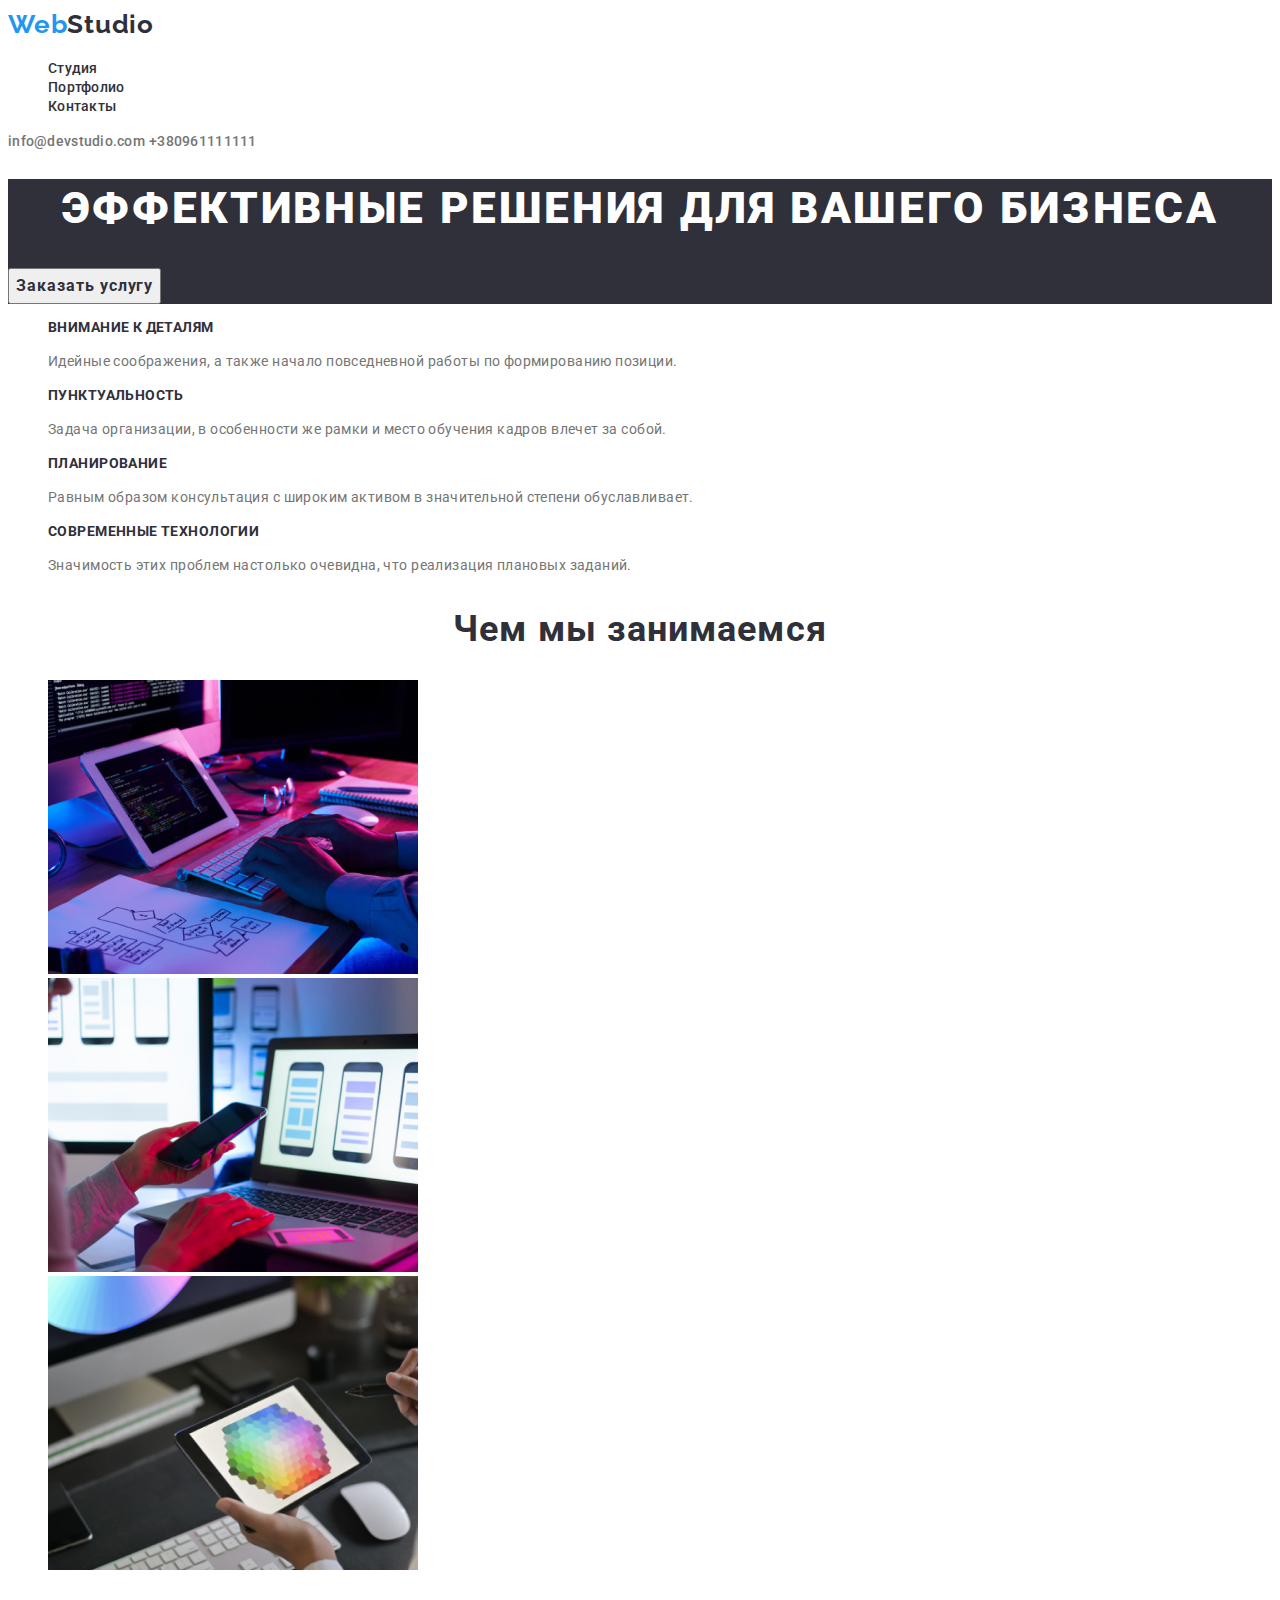
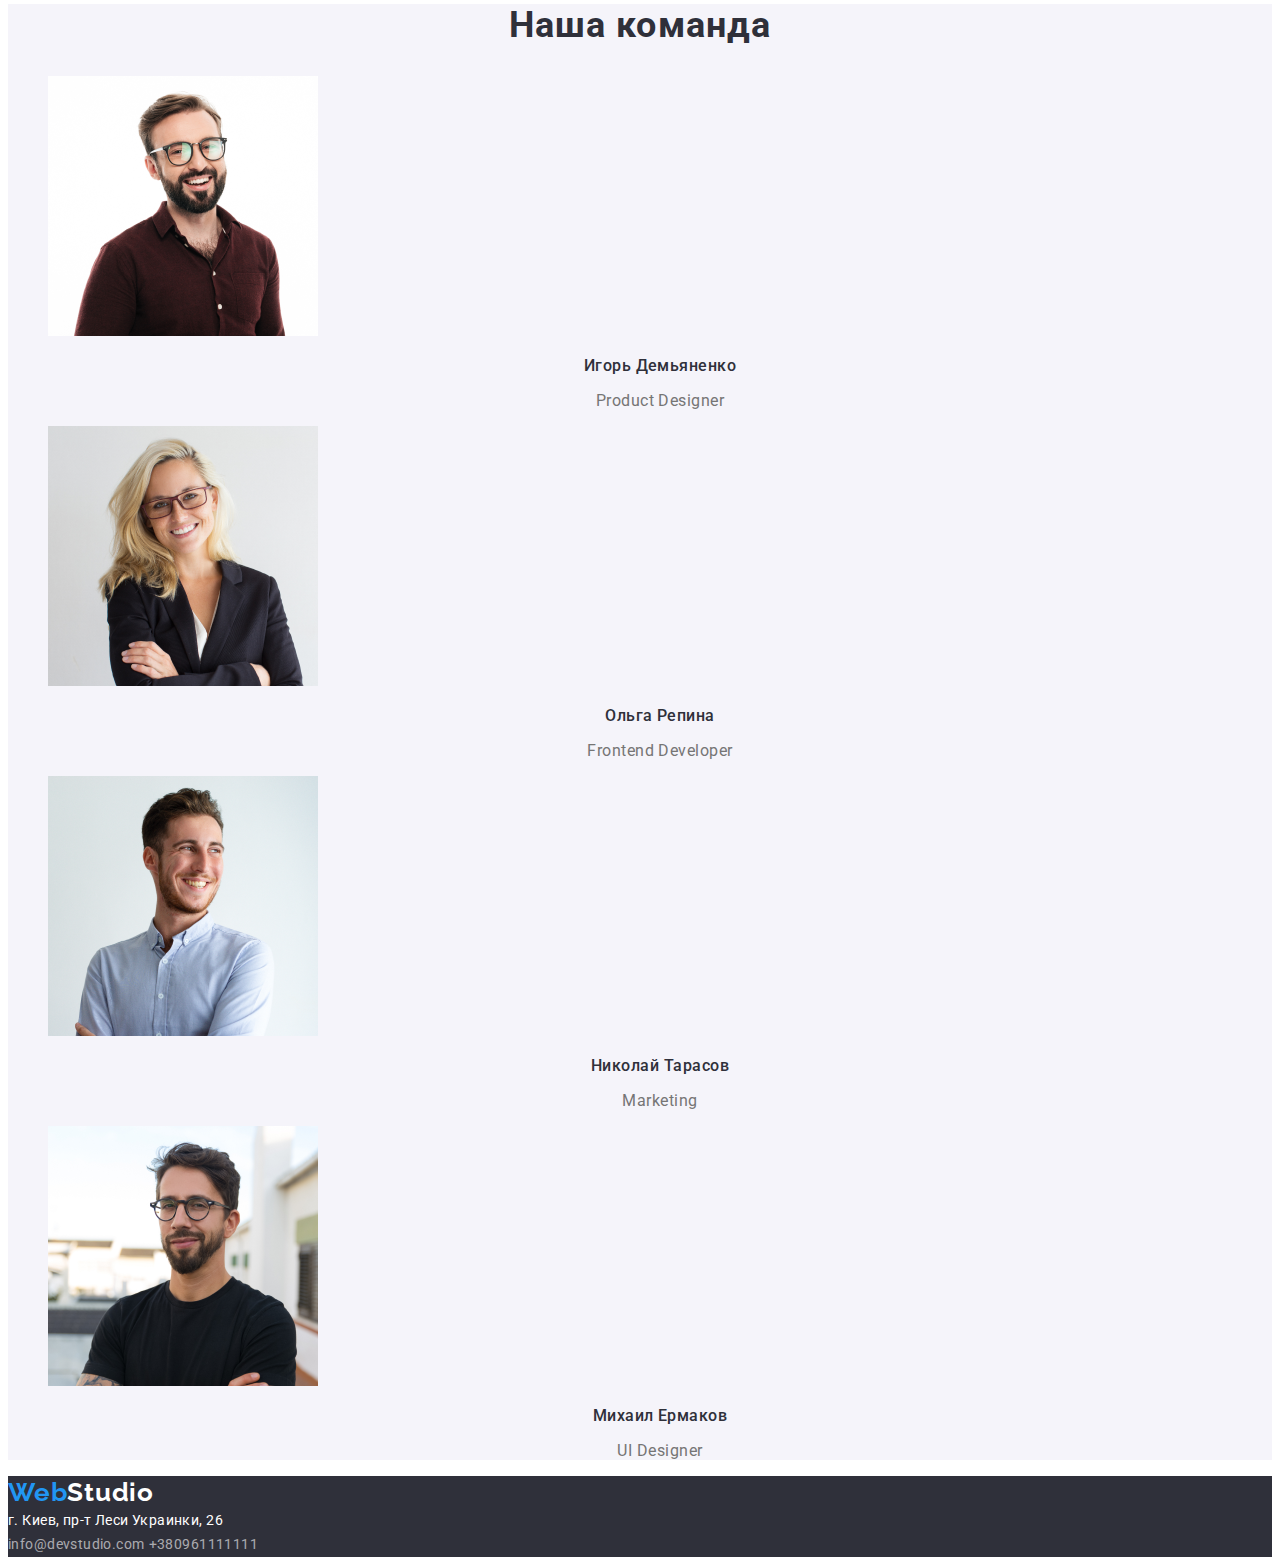
<file: index.html>
<!DOCTYPE html>
<html lang="ru">
<head>
    <meta charset="UTF-8">
    <meta http-equiv="X-UA-Compatible" content="IE=edge">
    <meta name="viewport" content="width=device-width, initial-scale=1.0">
    <link rel="preconnect" href="https://fonts.googleapis.com">
    <link rel="preconnect" href="https://fonts.gstatic.com" crossorigin>
    <link
        href="https://fonts.googleapis.com/css2?family=Raleway:wght@700&family=Roboto:wght@400;500;700;900&display=swap"
        rel="stylesheet">
    <title>Homework2</title>
    <link rel="stylesheet" href="./css/styles.css">
</head>

<body>

    <!--header-->
    <header>
        <nav>
            <a href="" class="header-logo link">Web<span class="header-logoo">Studio</span></a>
            <ul>
                <li><a href="" class="header-link link">Студия</a></li>
                <li><a href="portfolio.html" class="header-link link">Портфолио</a></li>
                <li><a href="" class="header-link link">Контакты</a></li>
            </ul>
        </nav>
        <a href="mailto:info@devstudio.com" class="header-mail link">info@devstudio.com</a>
        <a href="tel:+380961111111" class="header-phone link">+380961111111</a>
    </header>

    <!--main 1-->
    <main>
        <section class="section-one">
            <h1 class="main-name">ЭФФЕКТИВНЫЕ РЕШЕНИЯ ДЛЯ ВАШЕГО БИЗНЕСА</h1>
            <button type="button" class="main-button">Заказать услугу</button>
        </section>

    <!--2-->
    <section>
        <ul>
            <li>
                <h3 class="title">Внимание к деталям</h3>
                <p class="title-text">Идейные соображения, а также начало повседневной работы по формированию
                        позиции.</p>
            </li>
            <li>
                <h3 class="title">Пунктуальность</h3>
                <p class="title-text">Задача организации, в особенности же рамки и место обучения кадров влечет за
                    собой.</p>
            </li>
            <li>
                <h3 class="title">Планирование</h3>
                <p class="title-text">Равным образом консультация с широким активом в значительной степени
                        обуславливает.</p>
            </li>
            <li>
                <h3 class="title">Современные технологии</h3>
                <p class="title-text">Значимость этих проблем настолько очевидна, что реализация плановых заданий.
                </p>
            </li>
        </ul>
    </section>

    <!--3-->
    <section>
        <h2 class="pre-main-title">Чем мы занимаемся</h2>
        <ul>
            <li><img src="img/2.1.png" width="370" alt="Работа с компьютероv" /></li>
            <li><img src="img/2.2.png" width="370" alt="Работа с телефоном" /></li>
            <li><img src="img/2.3.png" width="370" alt="Работа с планшетом" /></li>
        </ul>
    </section>

    <!--4-->
    <section class="section-two">
        <h2 class="pre-main-title">Наша команда</h2>
        <ul>
            <li>
                <img src="img/1.1.png" width="270" height="260" alt="Игорь Демьяненко" />
                <h3 class="names">Игорь Демьяненко</h3>
                <p class="names-text">Product Designer</p>
            </li>
            <li>
                <img src="img/1.2.png" width="270" alt="Ольга Репина" />
                <h3 class="names">Ольга Репина</h3>
                <p class="names-text">Frontend Developer</p>
            </li>
            <li>
                <img src="img/1.3.png" width="270" alt="Николай Тарасов" />
                <h3 class="names">Николай Тарасов</h3>
                <p class="names-text">Marketing</p>
            </li>
            <li>
                <img src="img/1.4.png" width="270" alt="Михаил Ермаков" />
                <h3 class="names">Михаил Ермаков</h3>
                <p class="names-text">UI Designer</p>
            </li>
        </ul>
    </section>
    </main>

    <!--footer-->
    <footer class="section-one">
        <a href="" class="header-logo link">Web<span class="header-logooo">Studio</span> </a>
        <address class="adress">г. Киев, пр-т Леси Украинки, 26</address>
        <a href="mailto:info@devstudio.com" class="footer-mail link">info@devstudio.com</a>
        <a href="tel:+380961111111" class="footer-phone link">+380961111111</a>
    </footer>
</body>
</html>
</file>
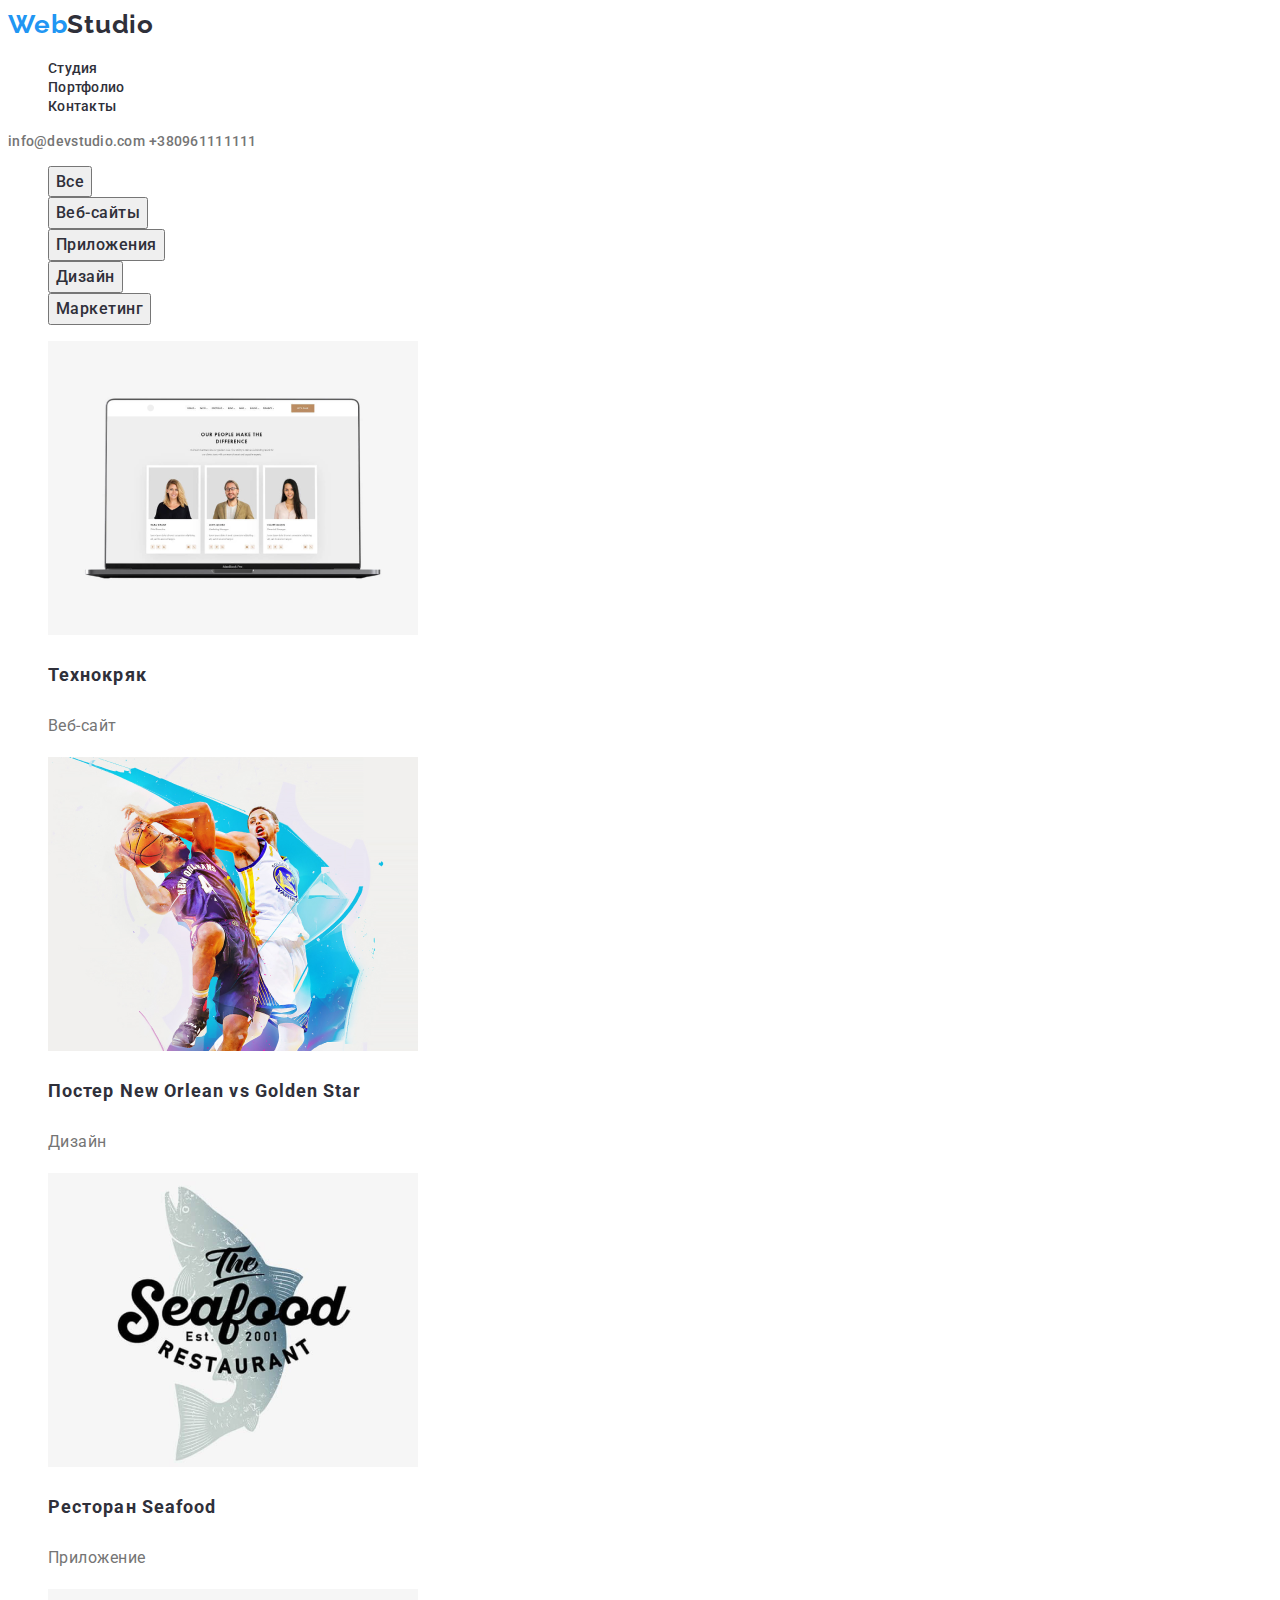
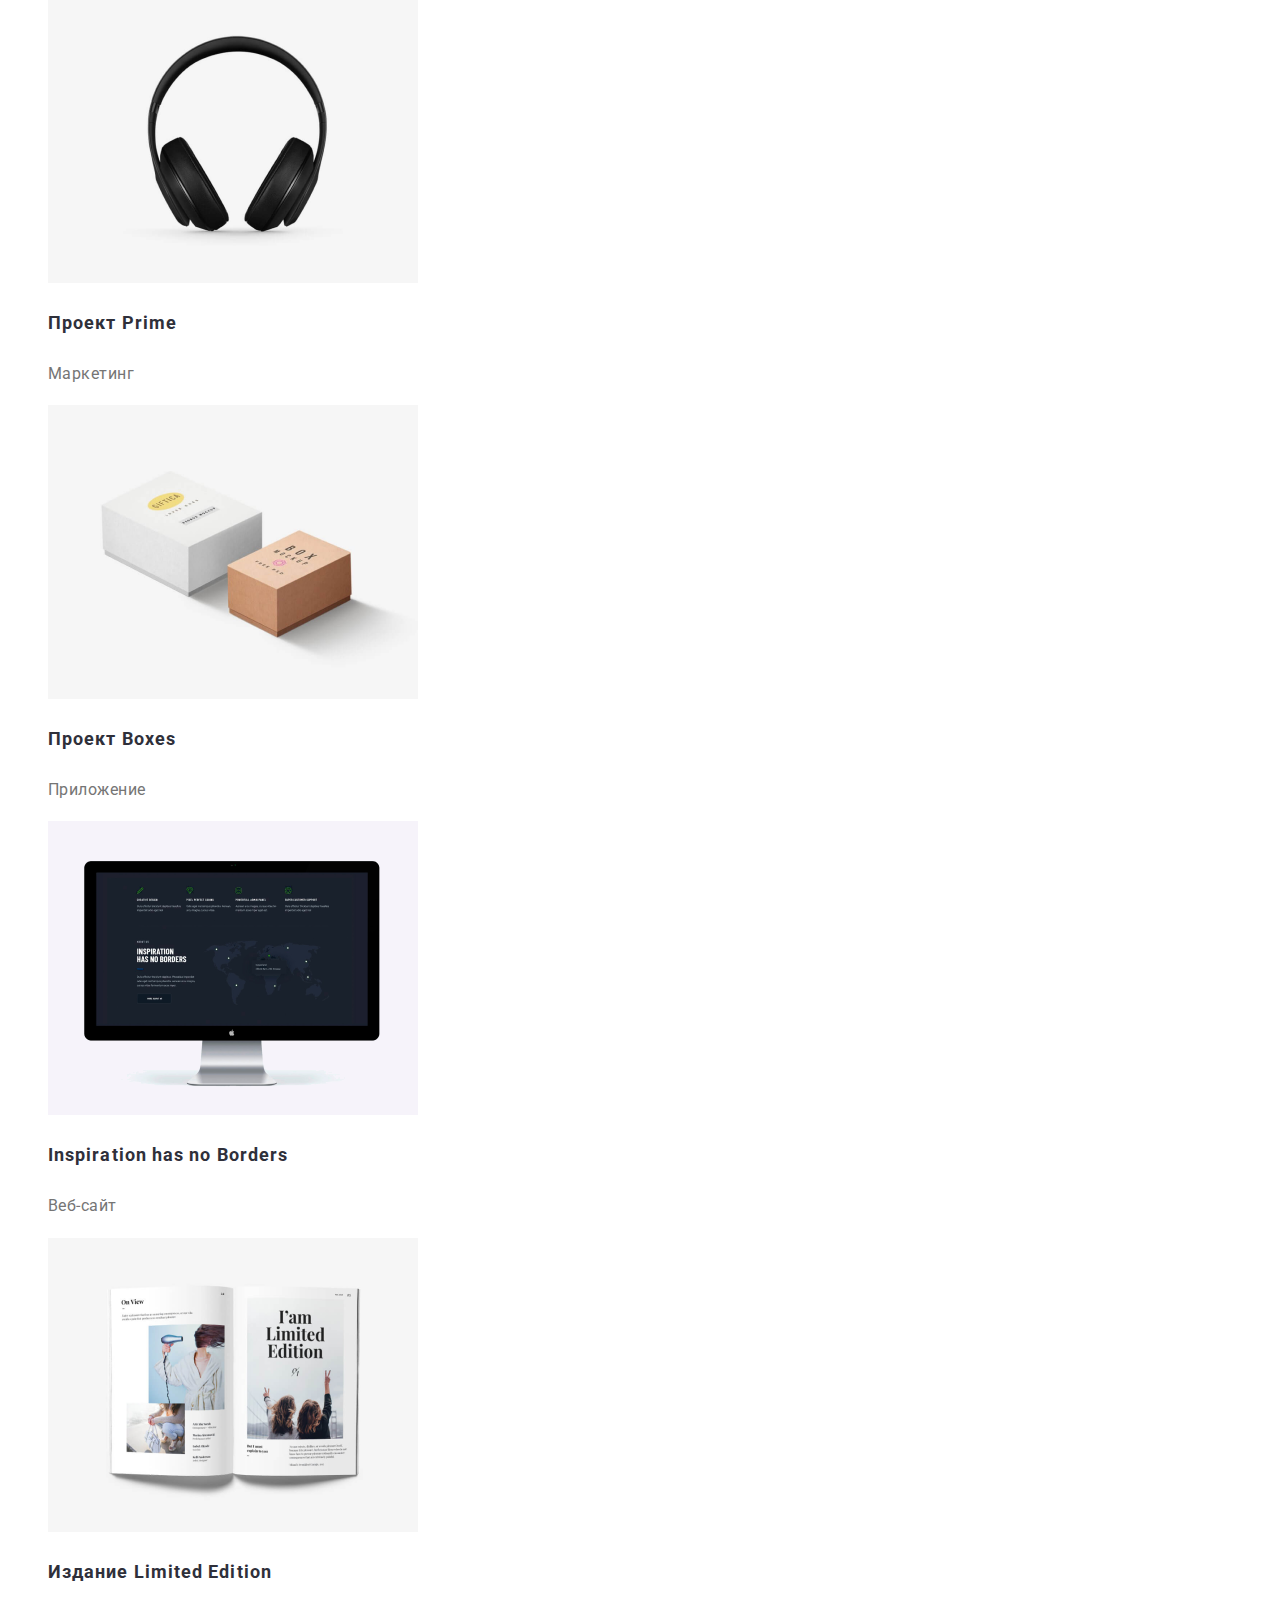
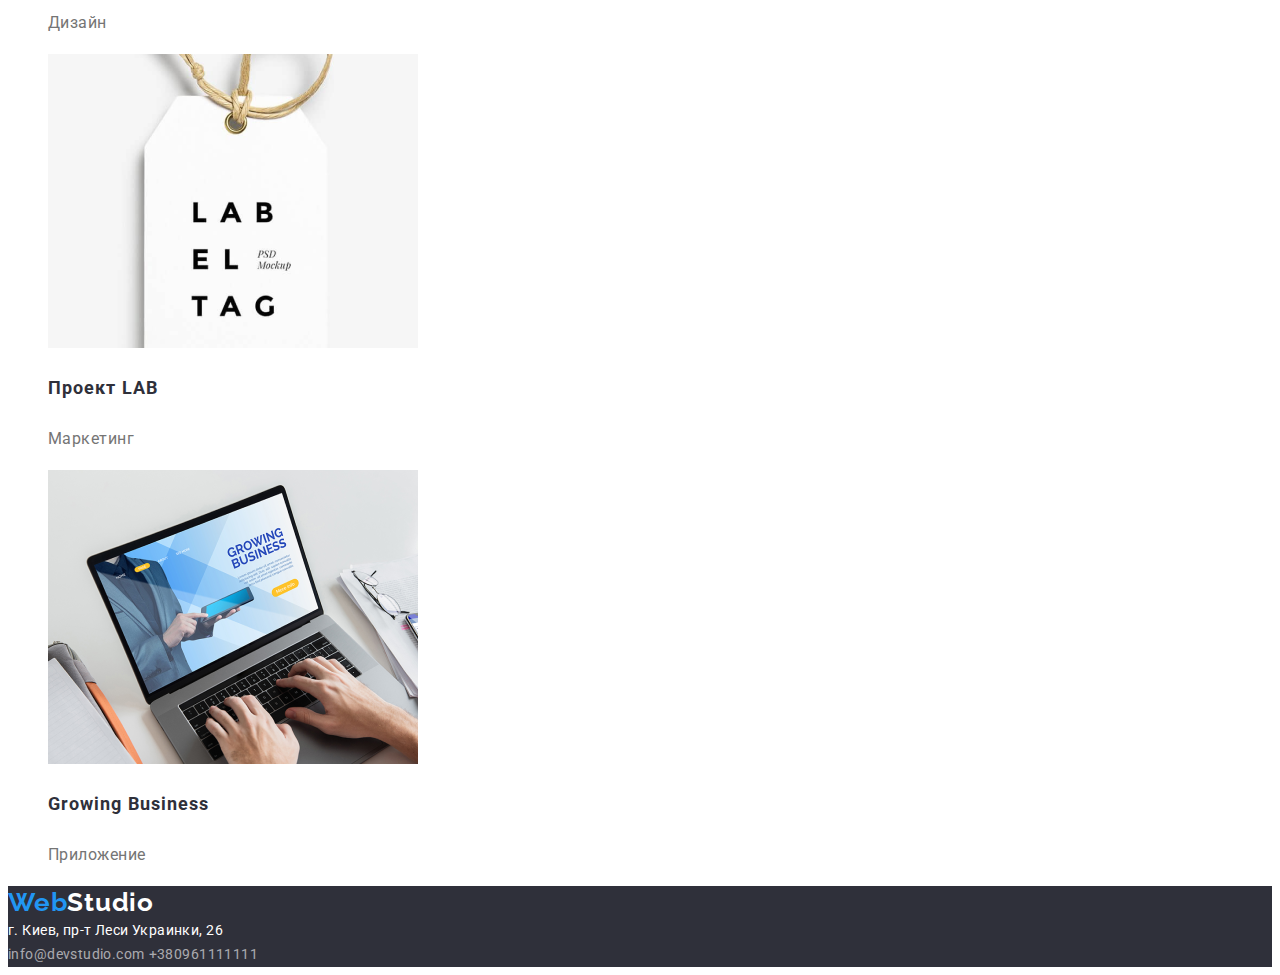
<file: portfolio.html>
<!DOCTYPE html>
<html lang="ru">
<head>
    <meta charset="UTF-8">
    <meta http-equiv="X-UA-Compatible" content="IE=edge">
    <meta name="viewport" content="width=device-width, initial-scale=1.0">
    <link rel="preconnect" href="https://fonts.googleapis.com">
    <link rel="preconnect" href="https://fonts.gstatic.com" crossorigin>
    <link
        href="https://fonts.googleapis.com/css2?family=Raleway:wght@700&family=Roboto:wght@400;500;700;900&display=swap"
        rel="stylesheet">
    <title>Homework2</title>
    <link rel="stylesheet" href="./css/styles.css">
</head>

<body>

    <!--header-->
    <header>
        <nav>
            <a href="" class="header-logo link">Web<span class="header-logoo">Studio</span></a>
            <ul>
                <li><a href="index.html" class="header-link link">Студия</a></li>
                <li><a href="" class="header-link link">Портфолио</a></li>
                <li><a href="" class="header-link link">Контакты</a></li>
            </ul>
        </nav>
        <a href="mailto:info@devstudio.com" class="header-mail link">info@devstudio.com</a>
        <a href="tel:+380961111111" class="header-phone link">+380961111111</a>
    </header>

    <!--main 1-->
    <main>
        <section>
            <ul>
                <li>
                    <button type="button" class="pre-main-button">Все</button>
                </li>
                <li>
                    <button type="button" class="pre-main-button">Веб-сайты</button>
                </li>
                <li>
                    <button type="button" class="pre-main-button">Приложения</button>
                </li>
                <li>
                    <button type="button" class="pre-main-button">Дизайн</button>
                </li>
                <li>
                    <button type="button" class="pre-main-button">Маркетинг</button>
                </li>
            </ul>
            <ul>
                <li>
                    <img src="img/3.1.png" width="370" alt="Фото на компьютере" />
                    <h3 class="work">Технокряк</h3>
                    <p class="work-name">Веб-сайт</p>
                </li>
                <li>
                    <img src="img/3.2.png" width="370" alt="Баскетбольный матч" />
                    <h3 class="work">Постер New Orlean vs Golden Star</h3>
                    <p class="work-name">Дизайн</p>
                </li>
                <li>
                    <img src="img/3.3.png" width="370" alt="Логотип ресторана" />
                    <h3 class="work">Ресторан Seafood</h3>
                    <p class="work-name">Приложение</p>
                </li>
                <li>
                    <img src="img/3.4.png" width="370" alt="Наушники" />
                    <h3 class="work">Проект Prime</h3>
                    <p class="work-name">Маркетинг</p>
                </li>
                <li>
                    <img src="img/3.5.png" width="370" alt="Упаковочные боксы" />
                    <h3 class="work">Проект Boxes</h3>
                    <p class="work-name">Приложение</p>
                </li>
                <li>
                    <img src="img/3.6.png" width="370" alt="Монитор" />
                    <h3 class="work">Inspiration has no Borders</h3>
                    <p class="work-name">Веб-сайт</p>
                </li>
                <li>
                    <img src="img/3.7.png" width="370" alt="Книга" />
                    <h3 class="work">Издание Limited Edition</h3>
                    <p class="work-name">Дизайн</p>
                </li>
                <li>
                    <img src="img/3.8.png" width="370" alt="Подвеска" />
                    <h3 class="work">Проект LAB</h3>
                    <p class="work-name">Маркетинг</p>
                </li>
                <li>
                    <img src="img/3.9.png" width="370" alt="Работа за компьютером" />
                    <h3 class="work">Growing Business</h3>
                    <p class="work-name">Приложение</p>
                </li>
            </ul>
        </section>

        <!--footer-->
        <footer class="section-one">
            <a href="" class="header-logo link">Web<span class="header-logooo">Studio</span> </a>
            <address class="adress">г. Киев, пр-т Леси Украинки, 26</address>
            <a href="mailto:info@devstudio.com" class="footer-mail link">info@devstudio.com</a>
            <a href="tel:+380961111111" class="footer-phone link">+380961111111</a>
        </footer>
</body>
</html>
</file>
<file: css/styles.css>
:root {
    --main-color: #FFFFFF;
    --pre-main-color: #2F303A;
    --hover-color: #2196F3;
    --text-color: #757575;
}

li {
    list-style-type: none;
}

body {
    font-family: 'Roboto';
}

.header-link {
    font-weight: 500;
    font-size: 14px;
    line-height: 1.14;
    letter-spacing: 0.02em;
    color: var(--pre-main-color)
}

.header-link:hover,
.header-link:focus,
.header-mail:hover,
.header-mail:focus,
.header-phone:hover,
.header-phone:focus,
.footer-mail:hover,
.footer-mail:focus,
.footer-phone:hover,
.footer-phone:focus {
    color: var(--hover-color);
}

.header-logo,
.header-logoo,
.header-logooo {
    font-family: 'Raleway';
    font-weight: 700;
    font-size: 26px;
    line-height: 1.29;
    letter-spacing: 0.03em;
    color: var(--hover-color);
}

.header-logoo {
    font-family: 'Raleway';
    font-weight: 700;
    font-size: 26px;
    line-height: 1.29;
    letter-spacing: 0.03em;
    color: var(--pre-main-color);
}

.header-logooo {
    font-family: 'Raleway';
    font-weight: 700;
    font-size: 26px;
    line-height: 1.29;
    letter-spacing: 0.03em;
    color: var(--main-color);
}

.header-mail {
    font-weight: 500;
    font-size: 14px;
    line-height: 1.14;
    letter-spacing: 0.02em;
    color: var(--text-color);
}

.header-phone {
    font-weight: 500;
    font-size: 14px;
    line-height: 1.14;
    letter-spacing: 0.02em;
    color: var(--text-color);
}

.link {
    text-decoration: none;
}

.section-one {
    background: var(--pre-main-color);
}

.section-two {
    background: #F5F4FA;
}

.main-name {
    font-weight: 900;
    font-size: 44px;
    line-height: 1.36;
    text-align: center;
    letter-spacing: 0.06em;
    text-transform: uppercase;
    color: var(--main-color);
}

.main-button {
    font-family: inherit;
    font-weight: 700;
    font-size: 16px;
    line-height: 30px;
    display: flex;
    align-items: center;
    text-align: center;
    letter-spacing: 0.06em;
    color: var(--pre-main-color);
}

.main-button:hover,
.main-button:focus {
    color: var(--main-color);
}

.title {
    font-weight: 700;
    font-size: 14px;
    line-height: 1.14;
    letter-spacing: 0.03em;
    text-transform: uppercase;
    color: var(--pre-main-color);
}

.title-text {
    font-weight: 400;
    font-size: 14px;
    line-height: 1.71;
    letter-spacing: 0.03em;
    color: var(--text-color);
}

.pre-main-title {
    font-weight: 700;
    font-size: 36px;
    line-height: 1.17;
    text-align: center;
    letter-spacing: 0.03em;
    color: var(--pre-main-color);
}

.names {
    font-weight: 500;
    font-size: 16px;
    line-height: 1.19;
    text-align: center;
    letter-spacing: 0.03em;
    color: var(--pre-main-color);
}

.names-text {
    font-weight: 400;
    font-size: 16px;
    line-height: 1.19;
    text-align: center;
    letter-spacing: 0.03em;
    color: var(--text-color);
}

.adress {
    font-weight: 400;
    font-size: 14px;
    line-height: 1.71;
    letter-spacing: 0.03em;
    font-style: normal;
    color: var(--main-color);
}

.footer-mail,
.footer-phone {
    font-weight: 400;
    font-size: 14px;
    line-height: 1.71;
    letter-spacing: 0.03em;
    color: rgba(255, 255, 255, 0.6); 
}

.pre-main-button {
    font-family: inherit;
    font-weight: 500;
    font-size: 16px;
    line-height: 1.62;
    text-align: center;
    letter-spacing: 0.03em;
    color: var(--pre-main-color);
}

.pre-main-button:hover,
.pre-main-button:focus {
    color: var(--main-color);
}

.work {
    font-weight: 700;
    font-size: 18px;
    line-height: 2;
    letter-spacing: 0.06em;
    color: var(--pre-main-color);
}

.work-name {
    font-weight: 400;
    font-size: 16px;
    line-height: 1.88;
    letter-spacing: 0.03em;
    color: var(--text-color);
}



* {
    box-sizing: border-box;
}
</file>
